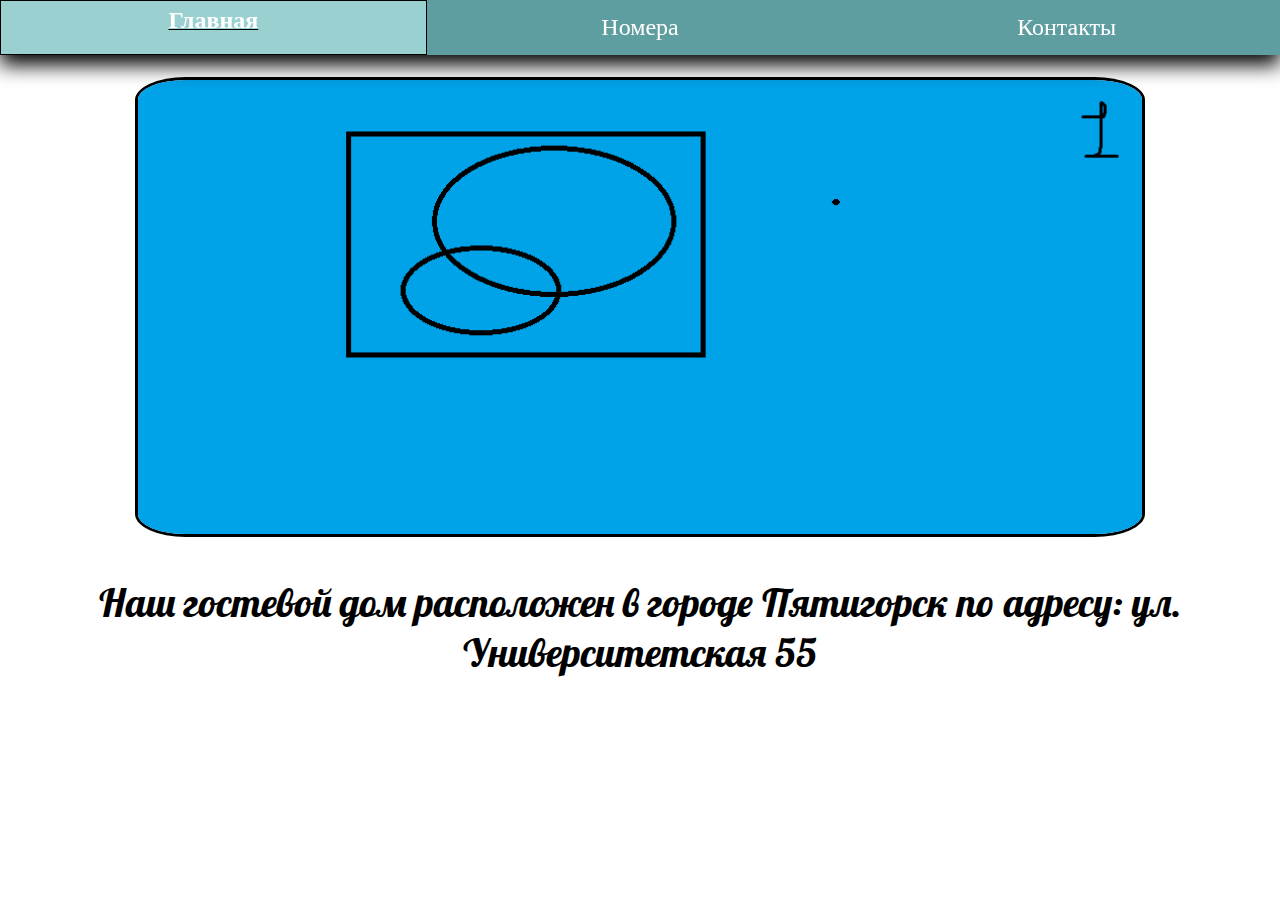
<file: index.html>
<!DOCTYPE html>
<html lang="en">
<head>
    <meta charset="UTF-8">
    <link rel="apple-touch-icon" sizes="180x180" href="favicon/apple-touch-icon.png">
    <link rel="icon" type="image/png" sizes="32x32" href="favicon/favicon-32x32.png">
    <link rel="icon" type="image/png" sizes="16x16" href="favicon/favicon-16x16.png">
    <link rel="manifest" href="favicon/site.webmanifest">
    <link rel="mask-icon" href="favicon/safari-pinned-tab.svg" color="#5bbad5">
    <meta name="msapplication-TileColor" content="#da532c">
    <meta name="theme-color" content="#ffffff">
    <title>Главная</title>
    <link rel="stylesheet" href="index.css">
    <link rel="stylesheet" href="media.css">
</head>
<body>
    
    <div class="navig">
        <div class="navigs navig1"><a href="index.html">Главная</a></div>
        <div class="navigs navig2"><a href="numbers.html">Номера</a></div>
        <div class="navigs navig3"><a href="call.html">Контакты</a></div>
    </div>

<!-- --------------------------------------------------------------------------------- -->

    

    <div class="content">

        <div class="slider">
            <div class="slider-line">
                <img src="imgs-index/img1.png" alt="не найдено">
                <img src="imgs-index/img2.png" alt="не найдено">
                <img src="imgs-index/img3.png" alt="не найдено">
            </div>
        </div>

        <p>Наш гостевой дом расположен в городе Пятигорск по адресу: ул. Университетская 55</p>

    </div>


    <script src="index.js"></script>
</body>
</html>
</file>
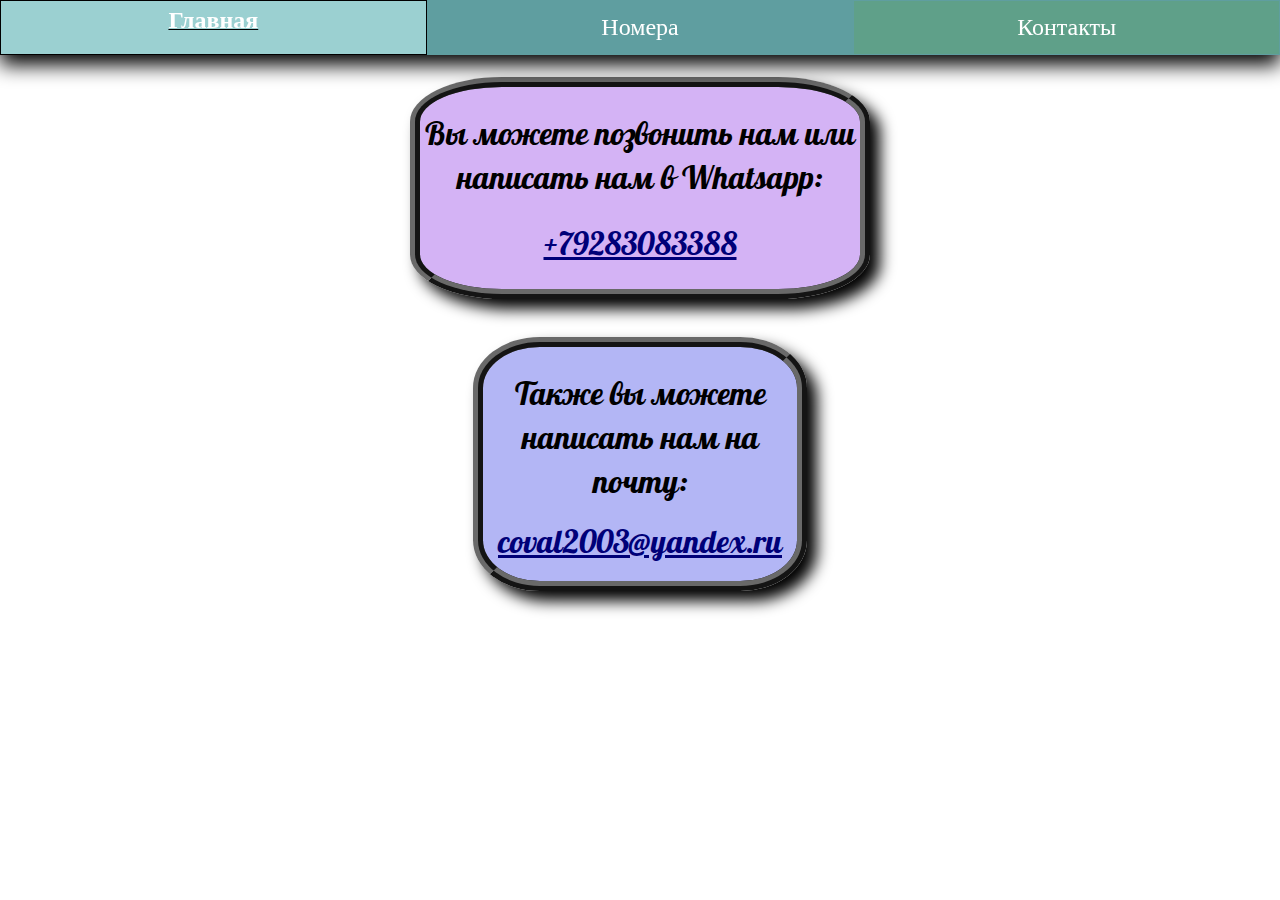
<file: call.html>
<!DOCTYPE html>
<html lang="en">
<head>
    <meta charset="UTF-8">
    <link rel="apple-touch-icon" sizes="180x180" href="favicon/apple-touch-icon.png">
    <link rel="icon" type="image/png" sizes="32x32" href="favicon/favicon-32x32.png">
    <link rel="icon" type="image/png" sizes="16x16" href="favicon/favicon-16x16.png">
    <link rel="manifest" href="favicon/site.webmanifest">
    <link rel="mask-icon" href="favicon/safari-pinned-tab.svg" color="#5bbad5">
    <meta name="msapplication-TileColor" content="#da532c">
    <meta name="theme-color" content="#ffffff">
    <title>Контакты</title>
    <link rel="stylesheet" href="call.css">
    <link rel="stylesheet" href="media.css">
</head>
<body>
    
    <div class="navig">
        <div class="navigs navig1"><a href="index.html">Главная</a></div>
        <div class="navigs navig2"><a href="numbers.html">Номера</a></div>
        <div class="navigs navig3"><a href="call.html">Контакты</a></div>
    </div>    

<!-- --------------------------------------------------------------------------------- -->

    <div class="content">
      

        <div class="contact">

            <div class="phone">
                <h2>Вы можете позвонить нам или написать нам в Whatsapp:</h2>
                <p>+79283083388</p>
            </div>
    
            <div class="email">
                <h2>Также вы можете написать нам на почту:</h2>
                <p>coval2003@yandex.ru</p>
            </div>

        </div>


    </div>

</body>
</html>
</file>
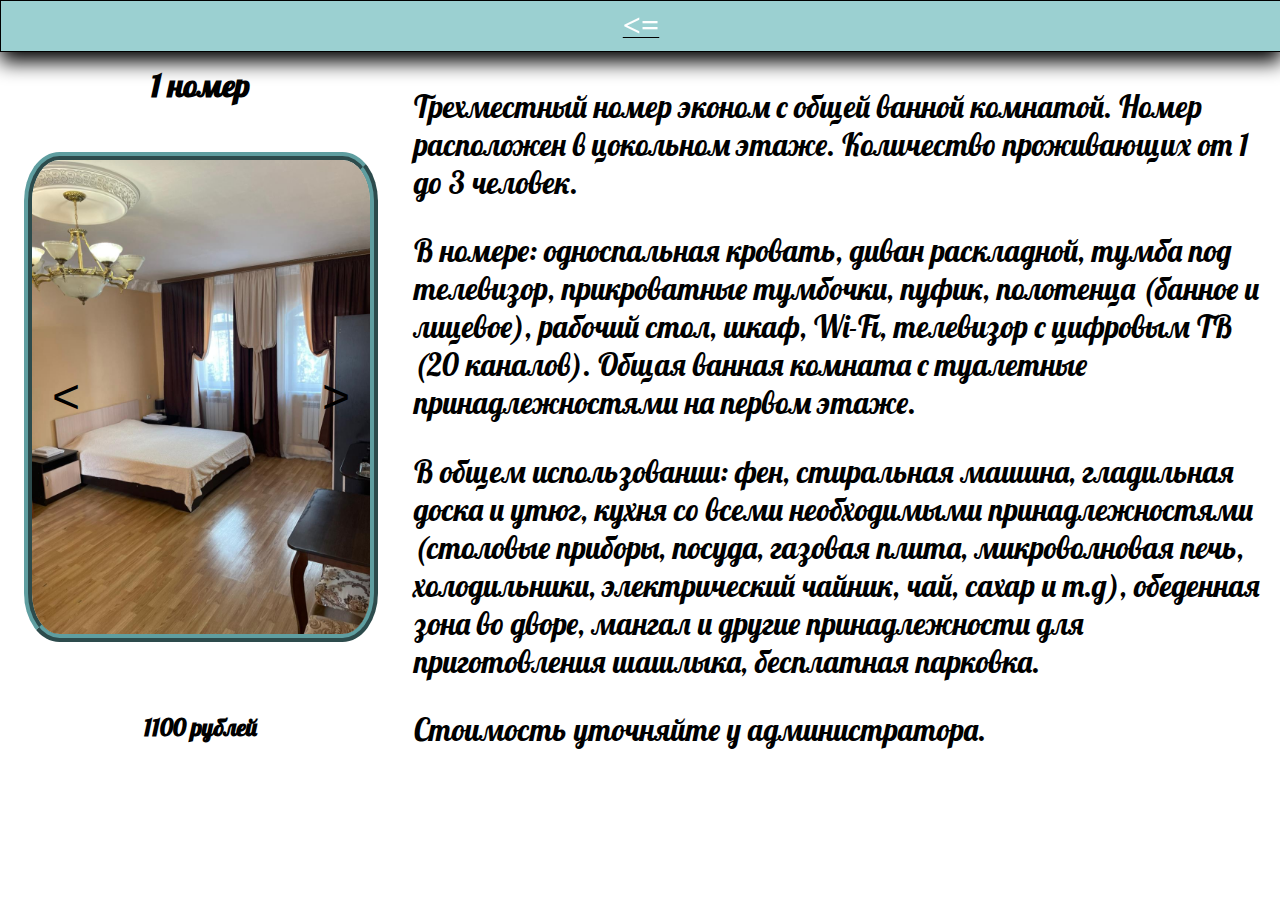
<file: det-number1.html>
<!DOCTYPE html>
<html lang="en">
<head>
    <meta charset="UTF-8">
    <link rel="apple-touch-icon" sizes="180x180" href="favicon/apple-touch-icon.png">
    <link rel="icon" type="image/png" sizes="32x32" href="favicon/favicon-32x32.png">
    <link rel="icon" type="image/png" sizes="16x16" href="favicon/favicon-16x16.png">
    <link rel="manifest" href="favicon/site.webmanifest">
    <link rel="mask-icon" href="favicon/safari-pinned-tab.svg" color="#5bbad5">
    <meta name="msapplication-TileColor" content="#da532c">
    <meta name="theme-color" content="#ffffff">
    <meta http-equiv="X-UA-Compatible" content="IE=edge">
    <meta name="viewport" content="width=device-width, initial-scale=1.0">
    <title>1 номер</title>

    <link rel="stylesheet" href="det-number1.css">
    <link rel="stylesheet" href="media.css">
</head>
<body>

    
    <div class="nav-detail"><a class="navig" href="numbers.html"><=</a></div>
    

<!-- ---------------------------------------------------------------------- -->

    <div class="content">


        <div class="main-content">

        <h1>1 номер</h1>
        
        <div class="slider">
            <div class="slider-line">
                <img src="imgs/num1.jpg" alt="1 изображение не найдено">
                <img src="imgs/num2.jpg" alt="2 изображение не найдено">
                <img src="imgs/num3.jpg" alt="3 изображение не найдено">
            </div>
        
            <button class="left-btn"><</button>
            <button class="right-btn">></button>
        </div>

        <h3>1100 рублей</h3>

        <div class="opis">
            <p>Трехместный номер эконом с общей ванной комнатой. Номер расположен в цокольном этаже. Количество проживающих от 1 до 3 человек.</p>
            <p>В номерe: односпальная кровать, диван раскладной, тумба под телевизор, прикроватные тумбочки, пуфик, полотенца (банное и лицевое), 
                рабочий стол, шкаф, Wi-Fi, телевизор с цифровым ТВ (20 каналов). Общая ванная комната с туалетные принадлежностями на первом этаже.</p>
            <p>В общем использовании: фен, стиральная машина, гладильная доска и утюг, кухня со всеми необходимыми принадлежностями (столовые приборы, посуда, газовая плита, микроволновая печь, холодильники, электрический чайник, чай, сахар и т.д), обеденная зона во дворе, мангал и другие принадлежности для приготовления шашлыка, бесплатная парковка.</p>
            <p>Стоимость уточняйте у администратора.</p>
            <br>
        </div>

        

        </div>
        

    </div>


    <script src="script.js"></script>
</body>
</html>
</file>
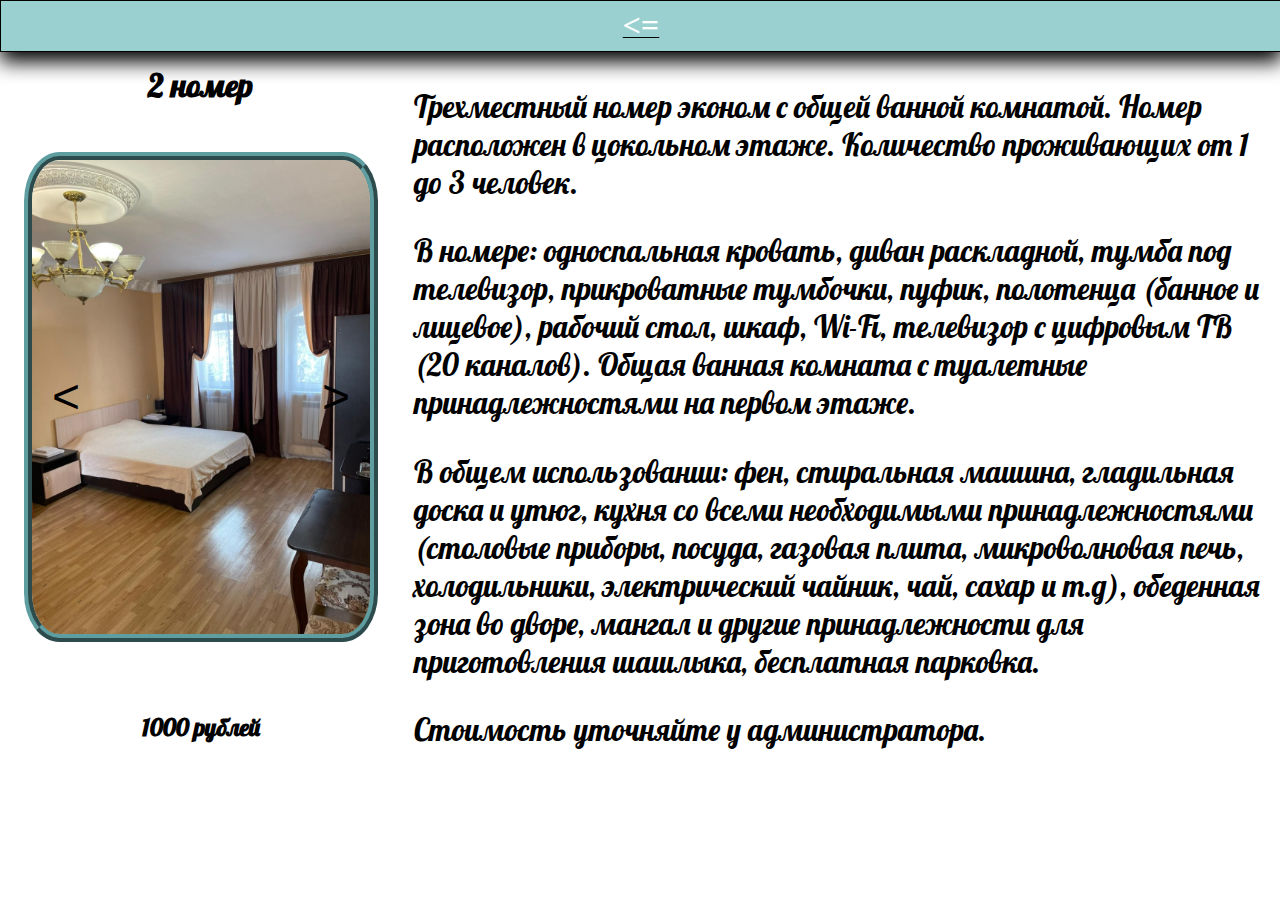
<file: det-number2.html>
<!DOCTYPE html>
<html lang="en">
<head>
    <meta charset="UTF-8">
    <link rel="apple-touch-icon" sizes="180x180" href="favicon/apple-touch-icon.png">
    <link rel="icon" type="image/png" sizes="32x32" href="favicon/favicon-32x32.png">
    <link rel="icon" type="image/png" sizes="16x16" href="favicon/favicon-16x16.png">
    <link rel="manifest" href="favicon/site.webmanifest">
    <link rel="mask-icon" href="favicon/safari-pinned-tab.svg" color="#5bbad5">
    <meta name="msapplication-TileColor" content="#da532c">
    <meta name="theme-color" content="#ffffff">
    <meta http-equiv="X-UA-Compatible" content="IE=edge">
    <meta name="viewport" content="width=device-width, initial-scale=1.0">
    <title>2 номер</title>

    <link rel="stylesheet" href="det-number1.css">
    <link rel="stylesheet" href="media.css">
</head>
<body>

    
    <div class="nav-detail"><a class="navig" href="numbers.html"><=</a></div>
    

<!-- ---------------------------------------------------------------------- -->

    <div class="content">


        <div class="main-content">

        <h1>2 номер</h1>
        
        <div class="slider">
            <div class="slider-line">
                <img src="imgs/num1.jpg" alt="1 изображение не найдено">
                <img src="imgs/num2.jpg" alt="2 изображение не найдено">
                <img src="imgs/num3.jpg" alt="3 изображение не найдено">
            </div>
        
            <button class="left-btn"><</button>
            <button class="right-btn">></button>
        </div>

        <h3>1000 рублей</h3>

        <div class="opis">
            <p>Трехместный номер эконом с общей ванной комнатой. Номер расположен в цокольном этаже. Количество проживающих от 1 до 3 человек.</p>
            <p>В номерe: односпальная кровать, диван раскладной, тумба под телевизор, прикроватные тумбочки, пуфик, полотенца (банное и лицевое), 
                рабочий стол, шкаф, Wi-Fi, телевизор с цифровым ТВ (20 каналов). Общая ванная комната с туалетные принадлежностями на первом этаже.</p>
            <p>В общем использовании: фен, стиральная машина, гладильная доска и утюг, кухня со всеми необходимыми принадлежностями (столовые приборы, посуда, газовая плита, микроволновая печь, холодильники, электрический чайник, чай, сахар и т.д), обеденная зона во дворе, мангал и другие принадлежности для приготовления шашлыка, бесплатная парковка.</p>
            <p>Стоимость уточняйте у администратора.</p>
            <br>
        </div>

        </div>
        

    </div>


    <script src="script.js"></script>
</body>
</html>
</file>
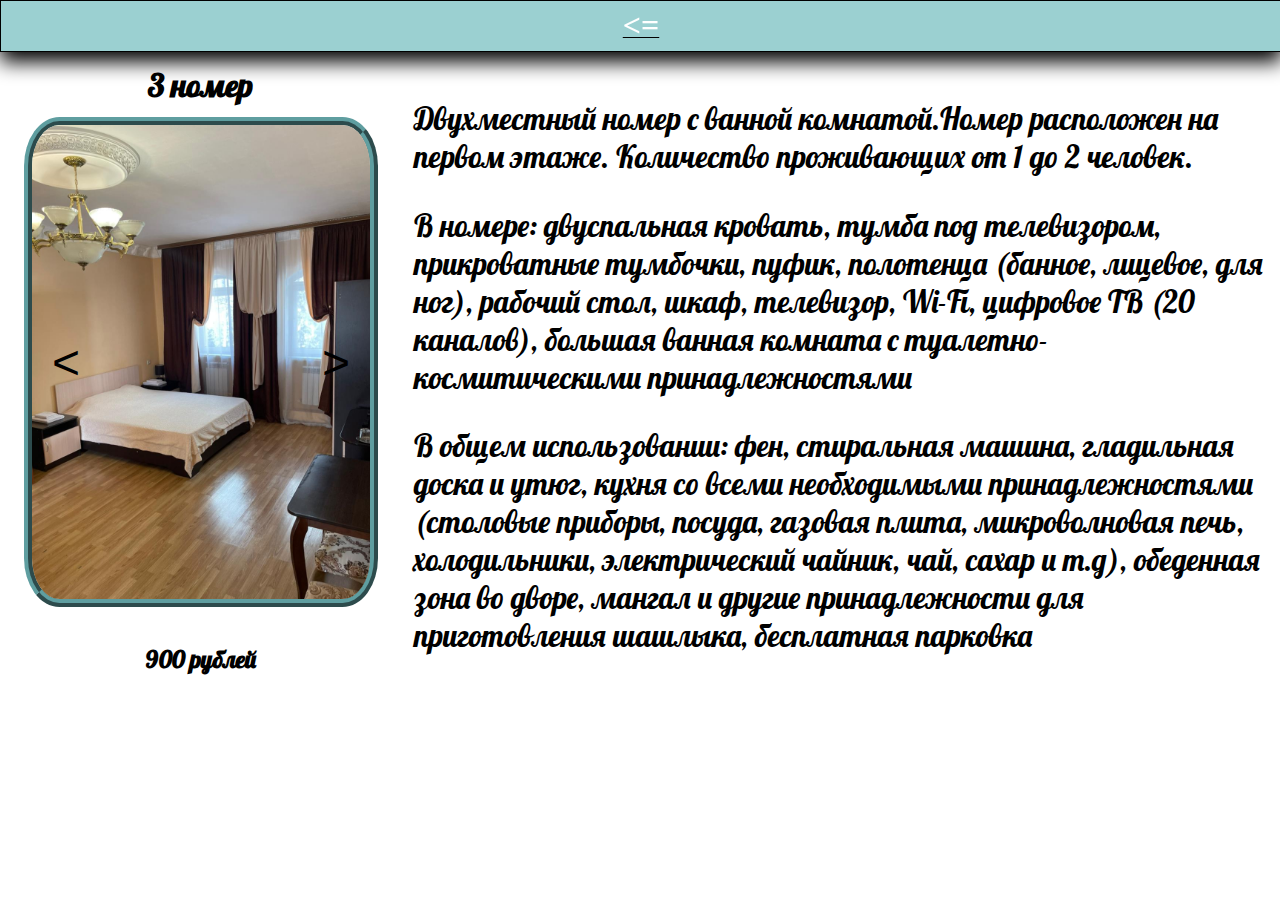
<file: det-number3.html>
<!DOCTYPE html>
<html lang="en">
<head>
    <meta charset="UTF-8">
    <link rel="apple-touch-icon" sizes="180x180" href="favicon/apple-touch-icon.png">
    <link rel="icon" type="image/png" sizes="32x32" href="favicon/favicon-32x32.png">
    <link rel="icon" type="image/png" sizes="16x16" href="favicon/favicon-16x16.png">
    <link rel="manifest" href="favicon/site.webmanifest">
    <link rel="mask-icon" href="favicon/safari-pinned-tab.svg" color="#5bbad5">
    <meta name="msapplication-TileColor" content="#da532c">
    <meta name="theme-color" content="#ffffff">
    <meta http-equiv="X-UA-Compatible" content="IE=edge">
    <meta name="viewport" content="width=device-width, initial-scale=1.0">
    <title>3 номер</title>

    <link rel="stylesheet" href="det-number1.css">
    <link rel="stylesheet" href="media.css">
</head>
<body>

    
    <div class="nav-detail"><a class="navig" href="numbers.html"><=</a></div>
    

<!-- ---------------------------------------------------------------------- -->

    <div class="content">


        <div class="main-content">

        <h1>3 номер</h1>
        
        <div class="slider">
            <div class="slider-line">
                <img src="imgs/num1.jpg" alt="1 изображение не найдено">
                <img src="imgs/num2.jpg" alt="2 изображение не найдено">
                <img src="imgs/num3.jpg" alt="3 изображение не найдено">
            </div>
        
            <button class="left-btn"><</button>
            <button class="right-btn">></button>
        </div>

        <h3>900 рублей</h3>

        <div class="opis">
            <p>Двухместный номер с ванной комнатой.Номер расположен на первом этаже. Количество проживающих от 1 до 2 человек.</p>
            <p>В номере: двуспальная кровать, тумба под телевизором, прикроватные тумбочки, пуфик, полотенца (банное, лицевое, для ног), рабочий стол, шкаф, телевизор, Wi-Fi, цифровое ТВ (20 каналов), большая ванная комната с туалетно-космитическими принадлежностями</p>
            <p>В общем использовании: фен, стиральная машина, гладильная доска и утюг, кухня со всеми необходимыми принадлежностями (столовые приборы, посуда, газовая плита, микроволновая печь, холодильники, электрический чайник, чай, сахар и т.д), обеденная зона во дворе, мангал и другие принадлежности для приготовления шашлыка, бесплатная парковка</p>
        </div>
    
        </div>
        

    </div>


    <script src="script.js"></script>
</body>
</html>
</file>
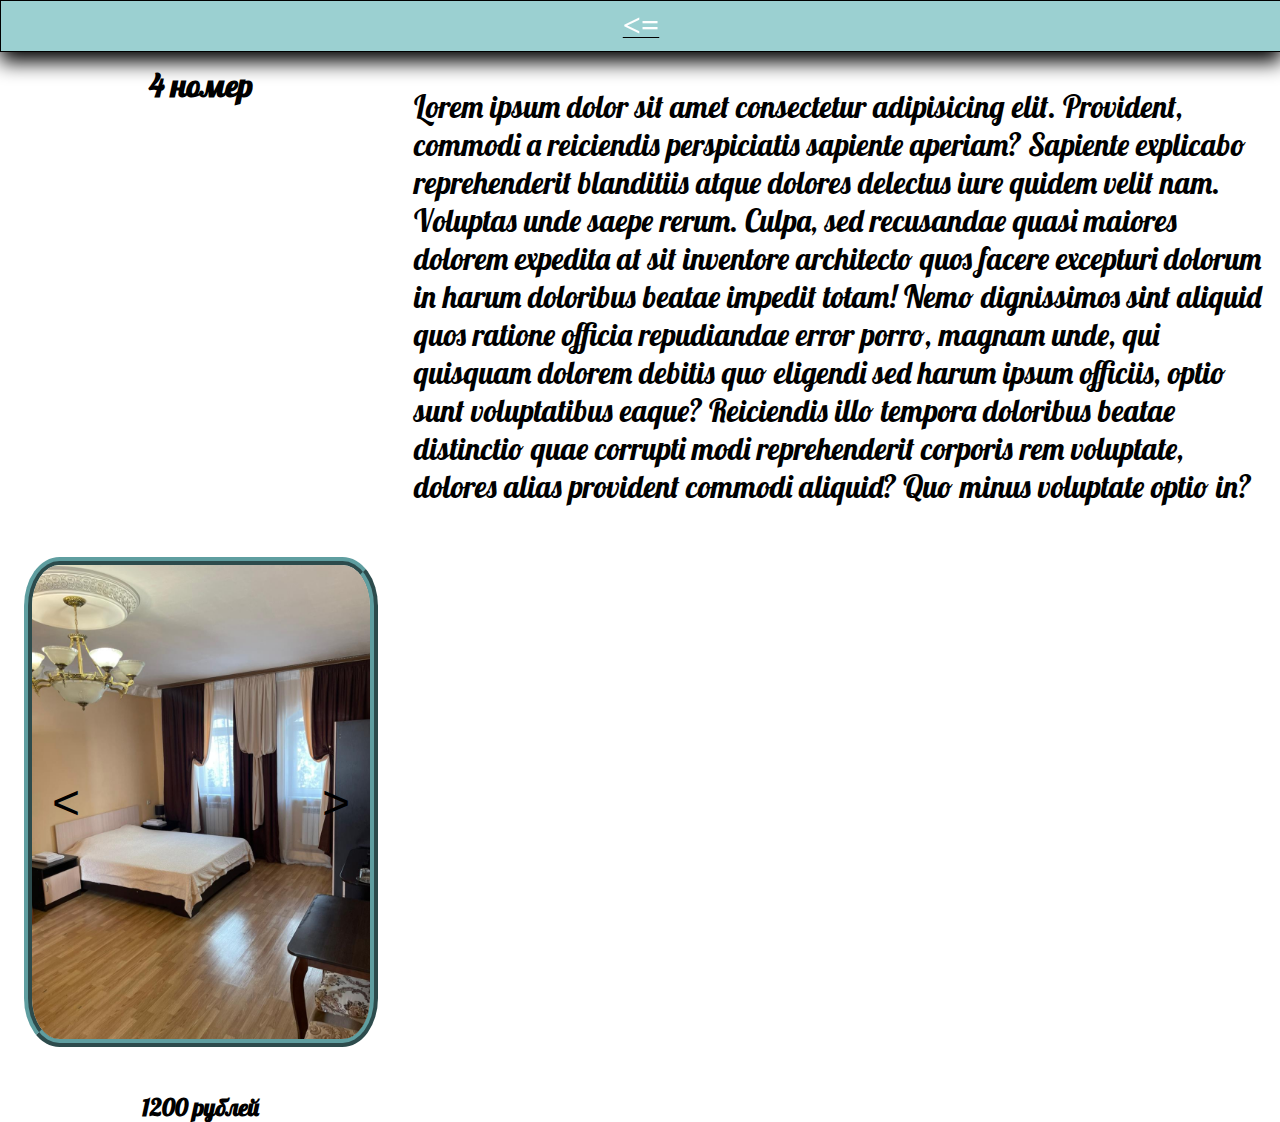
<file: det-number4.html>
<!DOCTYPE html>
<html lang="en">
<head>
    <meta charset="UTF-8">
    <link rel="apple-touch-icon" sizes="180x180" href="favicon/apple-touch-icon.png">
    <link rel="icon" type="image/png" sizes="32x32" href="favicon/favicon-32x32.png">
    <link rel="icon" type="image/png" sizes="16x16" href="favicon/favicon-16x16.png">
    <link rel="manifest" href="favicon/site.webmanifest">
    <link rel="mask-icon" href="favicon/safari-pinned-tab.svg" color="#5bbad5">
    <meta name="msapplication-TileColor" content="#da532c">
    <meta name="theme-color" content="#ffffff">
    <meta http-equiv="X-UA-Compatible" content="IE=edge">
    <meta name="viewport" content="width=device-width, initial-scale=1.0">
    <title>4 номер</title>

    <link rel="stylesheet" href="det-number1.css">
    <link rel="stylesheet" href="media.css">
</head>
<body>

    
    <div class="nav-detail"><a class="navig" href="numbers.html"><=</a></div>
    

<!-- ---------------------------------------------------------------------- -->

    <div class="content">


        <div class="main-content">

        <h1>4 номер</h1>
        
        <div class="slider">
            <div class="slider-line">
                <img src="imgs/num1.jpg" alt="1 изображение не найдено">
                <img src="imgs/num2.jpg" alt="2 изображение не найдено">
                <img src="imgs/num3.jpg" alt="3 изображение не найдено">
            </div>
        
            <button class="left-btn"><</button>
            <button class="right-btn">></button>
        </div>

        <h3>1200 рублей</h3>

        <p>Lorem ipsum dolor sit amet consectetur adipisicing elit. Provident, commodi a reiciendis perspiciatis sapiente aperiam? Sapiente explicabo reprehenderit blanditiis atque dolores delectus iure quidem velit nam. Voluptas unde saepe rerum. Culpa, sed recusandae quasi maiores dolorem expedita at sit inventore architecto quos facere excepturi dolorum in harum doloribus beatae impedit totam! Nemo dignissimos sint aliquid quos ratione officia repudiandae error porro, magnam unde, qui quisquam dolorem debitis quo eligendi sed harum ipsum officiis, optio sunt voluptatibus eaque? Reiciendis illo tempora doloribus beatae distinctio quae corrupti modi reprehenderit corporis rem voluptate, dolores alias provident commodi aliquid? Quo minus voluptate optio in?</p>

        </div>
        

    </div>


    <script src="script.js"></script>
</body>
</html>
</file>
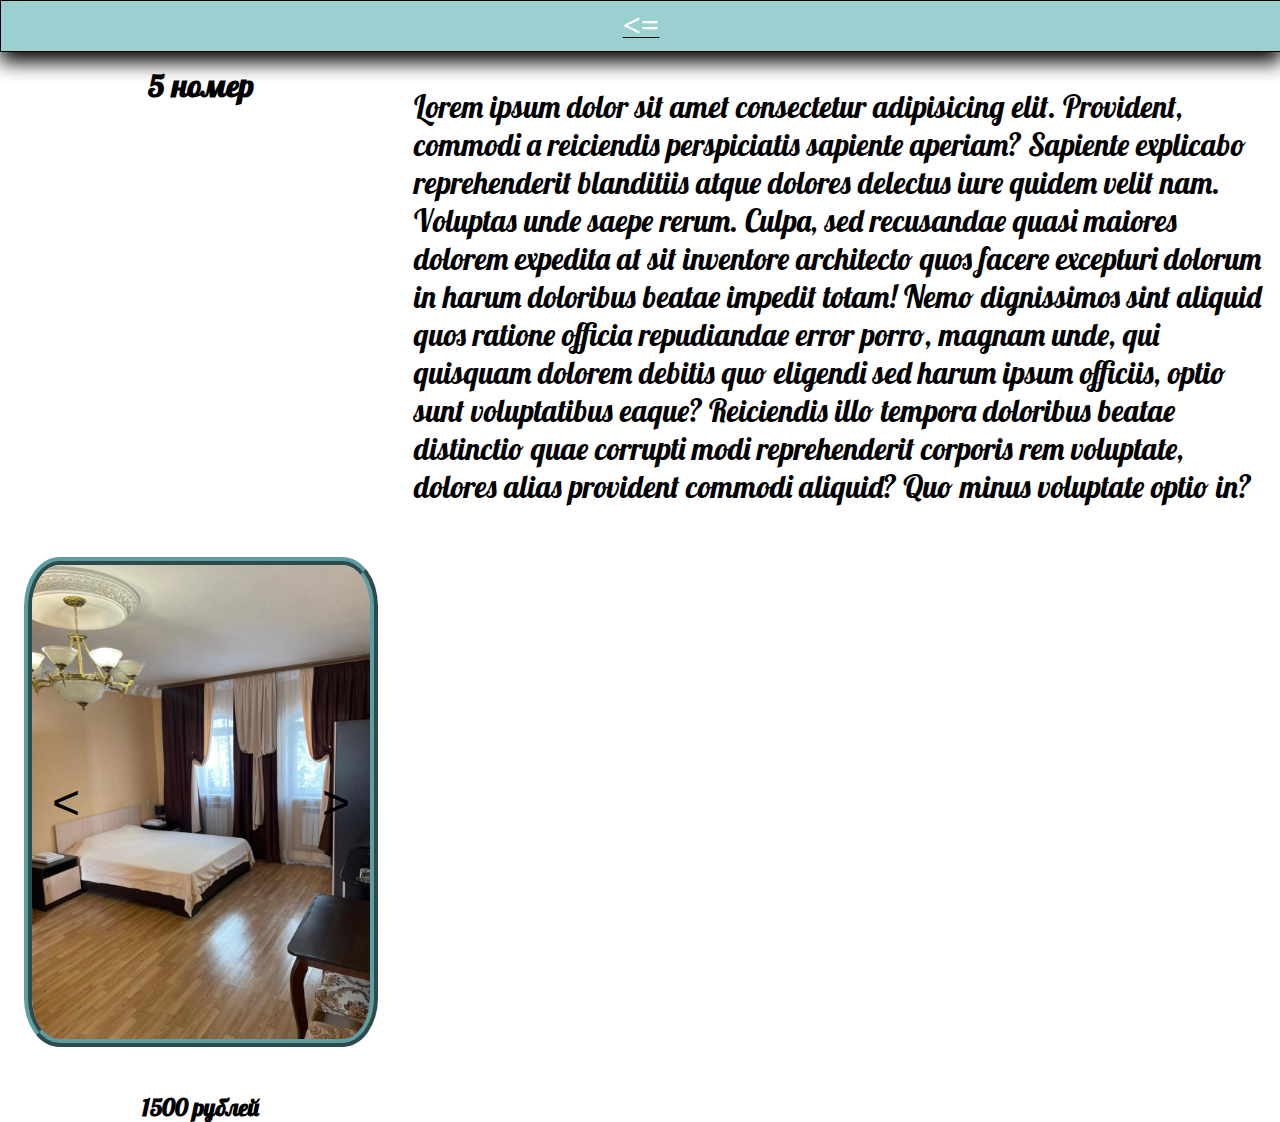
<file: det-number5.html>
<!DOCTYPE html>
<html lang="en">
<head>
    <meta charset="UTF-8">
    <link rel="apple-touch-icon" sizes="180x180" href="favicon/apple-touch-icon.png">
    <link rel="icon" type="image/png" sizes="32x32" href="favicon/favicon-32x32.png">
    <link rel="icon" type="image/png" sizes="16x16" href="favicon/favicon-16x16.png">
    <link rel="manifest" href="favicon/site.webmanifest">
    <link rel="mask-icon" href="favicon/safari-pinned-tab.svg" color="#5bbad5">
    <meta name="msapplication-TileColor" content="#da532c">
    <meta name="theme-color" content="#ffffff">
    <meta http-equiv="X-UA-Compatible" content="IE=edge">
    <meta name="viewport" content="width=device-width, initial-scale=1.0">
    <title>5 номер</title>

    <link rel="stylesheet" href="det-number1.css">
    <link rel="stylesheet" href="media.css">
</head>
<body>

    
    <div class="nav-detail"><a class="navig" href="numbers.html"><=</a></div>
    

<!-- ---------------------------------------------------------------------- -->

    <div class="content">


        <div class="main-content">

        <h1>5 номер</h1>
        
        <div class="slider">
            <div class="slider-line">
                <img src="imgs/num1.jpg" alt="1 изображение не найдено">
                <img src="imgs/num2.jpg" alt="2 изображение не найдено">
                <img src="imgs/num3.jpg" alt="3 изображение не найдено">
            </div>
        
            <button class="left-btn"><</button>
            <button class="right-btn">></button>
        </div>

        <h3>1500 рублей</h3>

        <p>Lorem ipsum dolor sit amet consectetur adipisicing elit. Provident, commodi a reiciendis perspiciatis sapiente aperiam? Sapiente explicabo reprehenderit blanditiis atque dolores delectus iure quidem velit nam. Voluptas unde saepe rerum. Culpa, sed recusandae quasi maiores dolorem expedita at sit inventore architecto quos facere excepturi dolorum in harum doloribus beatae impedit totam! Nemo dignissimos sint aliquid quos ratione officia repudiandae error porro, magnam unde, qui quisquam dolorem debitis quo eligendi sed harum ipsum officiis, optio sunt voluptatibus eaque? Reiciendis illo tempora doloribus beatae distinctio quae corrupti modi reprehenderit corporis rem voluptate, dolores alias provident commodi aliquid? Quo minus voluptate optio in?</p>

        </div>
        

    </div>


    <script src="script.js"></script>
</body>
</html>
</file>
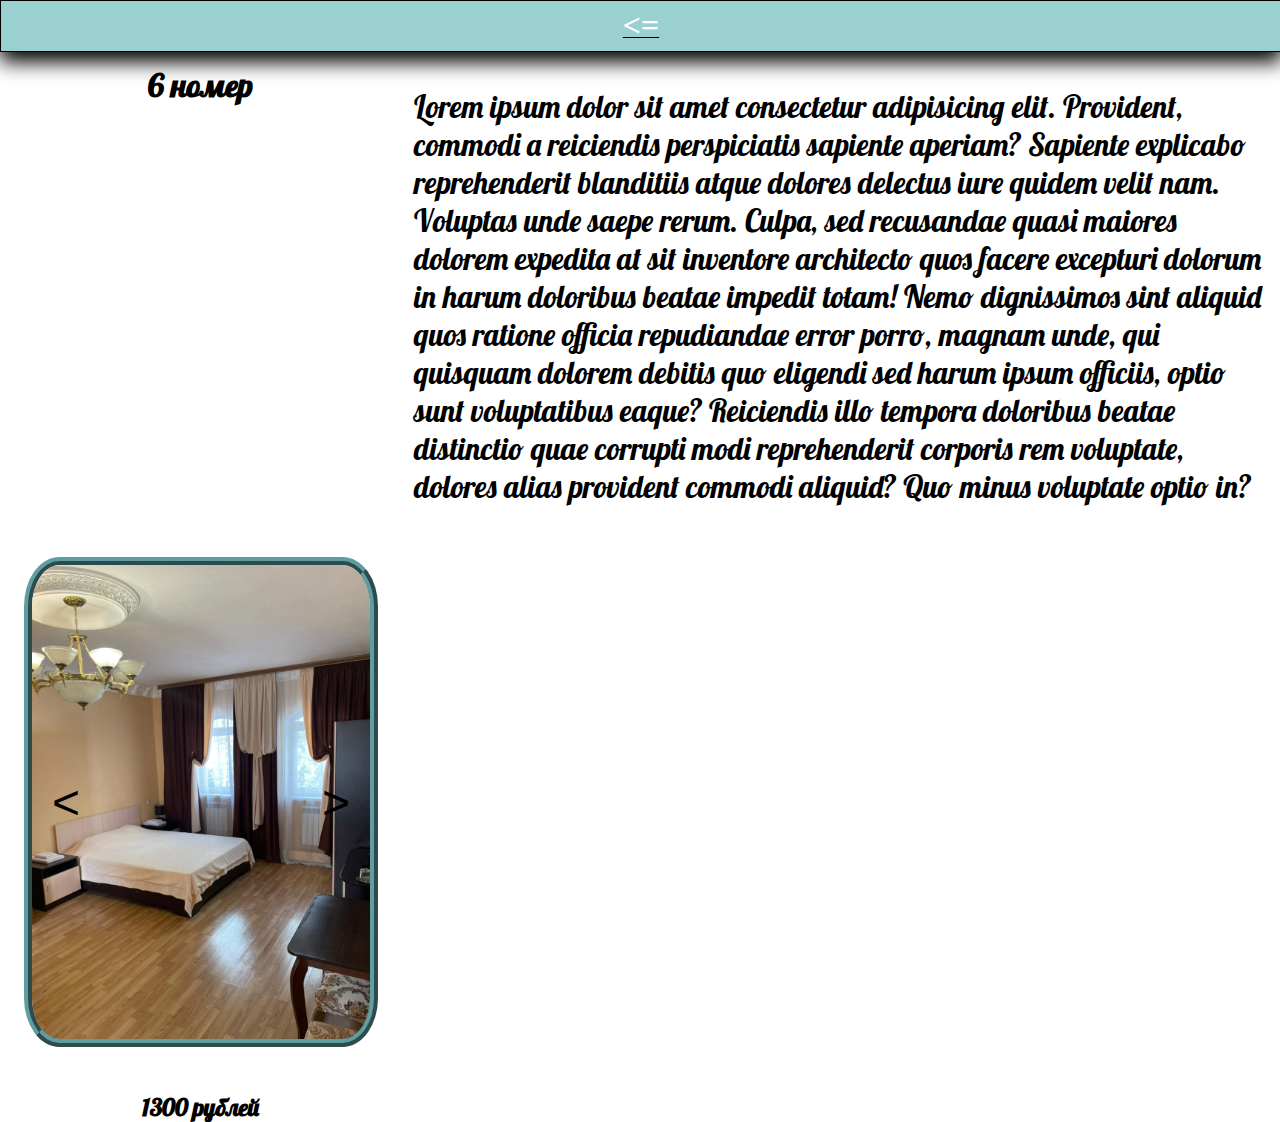
<file: det-number6.html>
<!DOCTYPE html>
<html lang="en">
<head>
    <meta charset="UTF-8">
    <link rel="apple-touch-icon" sizes="180x180" href="favicon/apple-touch-icon.png">
    <link rel="icon" type="image/png" sizes="32x32" href="favicon/favicon-32x32.png">
    <link rel="icon" type="image/png" sizes="16x16" href="favicon/favicon-16x16.png">
    <link rel="manifest" href="favicon/site.webmanifest">
    <link rel="mask-icon" href="favicon/safari-pinned-tab.svg" color="#5bbad5">
    <meta name="msapplication-TileColor" content="#da532c">
    <meta name="theme-color" content="#ffffff">
    <meta http-equiv="X-UA-Compatible" content="IE=edge">
    <meta name="viewport" content="width=device-width, initial-scale=1.0">
    <title>6 номер</title>

    <link rel="stylesheet" href="det-number1.css">
    <link rel="stylesheet" href="media.css">
</head>
<body>

    
    <div class="nav-detail"><a class="navig" href="numbers.html"><=</a></div>

    

<!-- ---------------------------------------------------------------------- -->

    <div class="content">


        <div class="main-content">

        <h1>6 номер</h1>
        
        <div class="slider">
            <div class="slider-line">
                <img src="imgs/num1.jpg" alt="1 изображение не найдено">
                <img src="imgs/num2.jpg" alt="2 изображение не найдено">
                <img src="imgs/num3.jpg" alt="3 изображение не найдено">
            </div>
        
            <button class="left-btn"><</button>
            <button class="right-btn">></button>
        </div>

        <h3>1300 рублей</h3>

        <p>Lorem ipsum dolor sit amet consectetur adipisicing elit. Provident, commodi a reiciendis perspiciatis sapiente aperiam? Sapiente explicabo reprehenderit blanditiis atque dolores delectus iure quidem velit nam. Voluptas unde saepe rerum. Culpa, sed recusandae quasi maiores dolorem expedita at sit inventore architecto quos facere excepturi dolorum in harum doloribus beatae impedit totam! Nemo dignissimos sint aliquid quos ratione officia repudiandae error porro, magnam unde, qui quisquam dolorem debitis quo eligendi sed harum ipsum officiis, optio sunt voluptatibus eaque? Reiciendis illo tempora doloribus beatae distinctio quae corrupti modi reprehenderit corporis rem voluptate, dolores alias provident commodi aliquid? Quo minus voluptate optio in?</p>

        </div>
        

    </div>


    <script src="script.js"></script>
</body>
</html>
</file>
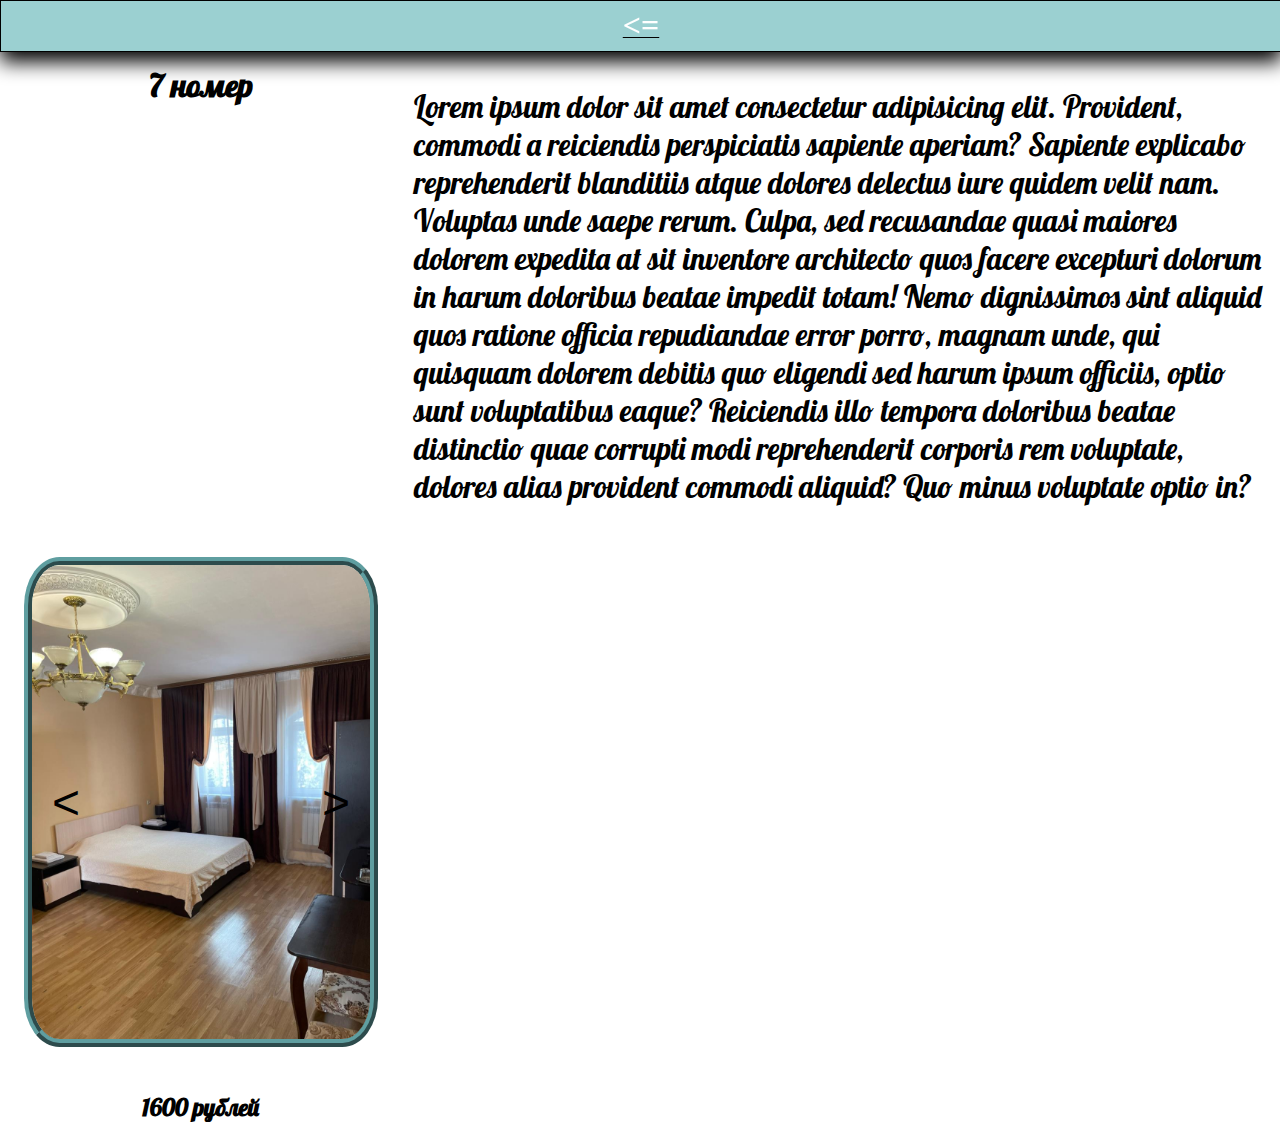
<file: det-number7.html>
<!DOCTYPE html>
<html lang="en">
<head>
    <meta charset="UTF-8">
    <link rel="apple-touch-icon" sizes="180x180" href="favicon/apple-touch-icon.png">
    <link rel="icon" type="image/png" sizes="32x32" href="favicon/favicon-32x32.png">
    <link rel="icon" type="image/png" sizes="16x16" href="favicon/favicon-16x16.png">
    <link rel="manifest" href="favicon/site.webmanifest">
    <link rel="mask-icon" href="favicon/safari-pinned-tab.svg" color="#5bbad5">
    <meta name="msapplication-TileColor" content="#da532c">
    <meta name="theme-color" content="#ffffff">
    <meta http-equiv="X-UA-Compatible" content="IE=edge">
    <meta name="viewport" content="width=device-width, initial-scale=1.0">
    <title>7 номер</title>

    <link rel="stylesheet" href="det-number1.css">
    <link rel="stylesheet" href="media.css">
</head>
<body>

    
    <div class="nav-detail"><a class="navig" href="numbers.html"><=</a></div>
    

<!-- ---------------------------------------------------------------------- -->

    <div class="content">


        <div class="main-content">

        <h1>7 номер</h1>
        
        <div class="slider">
            <div class="slider-line">
                <img src="imgs/num1.jpg" alt="1 изображение не найдено">
                <img src="imgs/num2.jpg" alt="2 изображение не найдено">
                <img src="imgs/num3.jpg" alt="3 изображение не найдено">
            </div>
        
            <button class="left-btn"><</button>
            <button class="right-btn">></button>
        </div>

        <h3>1600 рублей</h3>

        <p>Lorem ipsum dolor sit amet consectetur adipisicing elit. Provident, commodi a reiciendis perspiciatis sapiente aperiam? Sapiente explicabo reprehenderit blanditiis atque dolores delectus iure quidem velit nam. Voluptas unde saepe rerum. Culpa, sed recusandae quasi maiores dolorem expedita at sit inventore architecto quos facere excepturi dolorum in harum doloribus beatae impedit totam! Nemo dignissimos sint aliquid quos ratione officia repudiandae error porro, magnam unde, qui quisquam dolorem debitis quo eligendi sed harum ipsum officiis, optio sunt voluptatibus eaque? Reiciendis illo tempora doloribus beatae distinctio quae corrupti modi reprehenderit corporis rem voluptate, dolores alias provident commodi aliquid? Quo minus voluptate optio in?</p>

        </div>
        

    </div>


    <script src="script.js"></script>
</body>
</html>
</file>
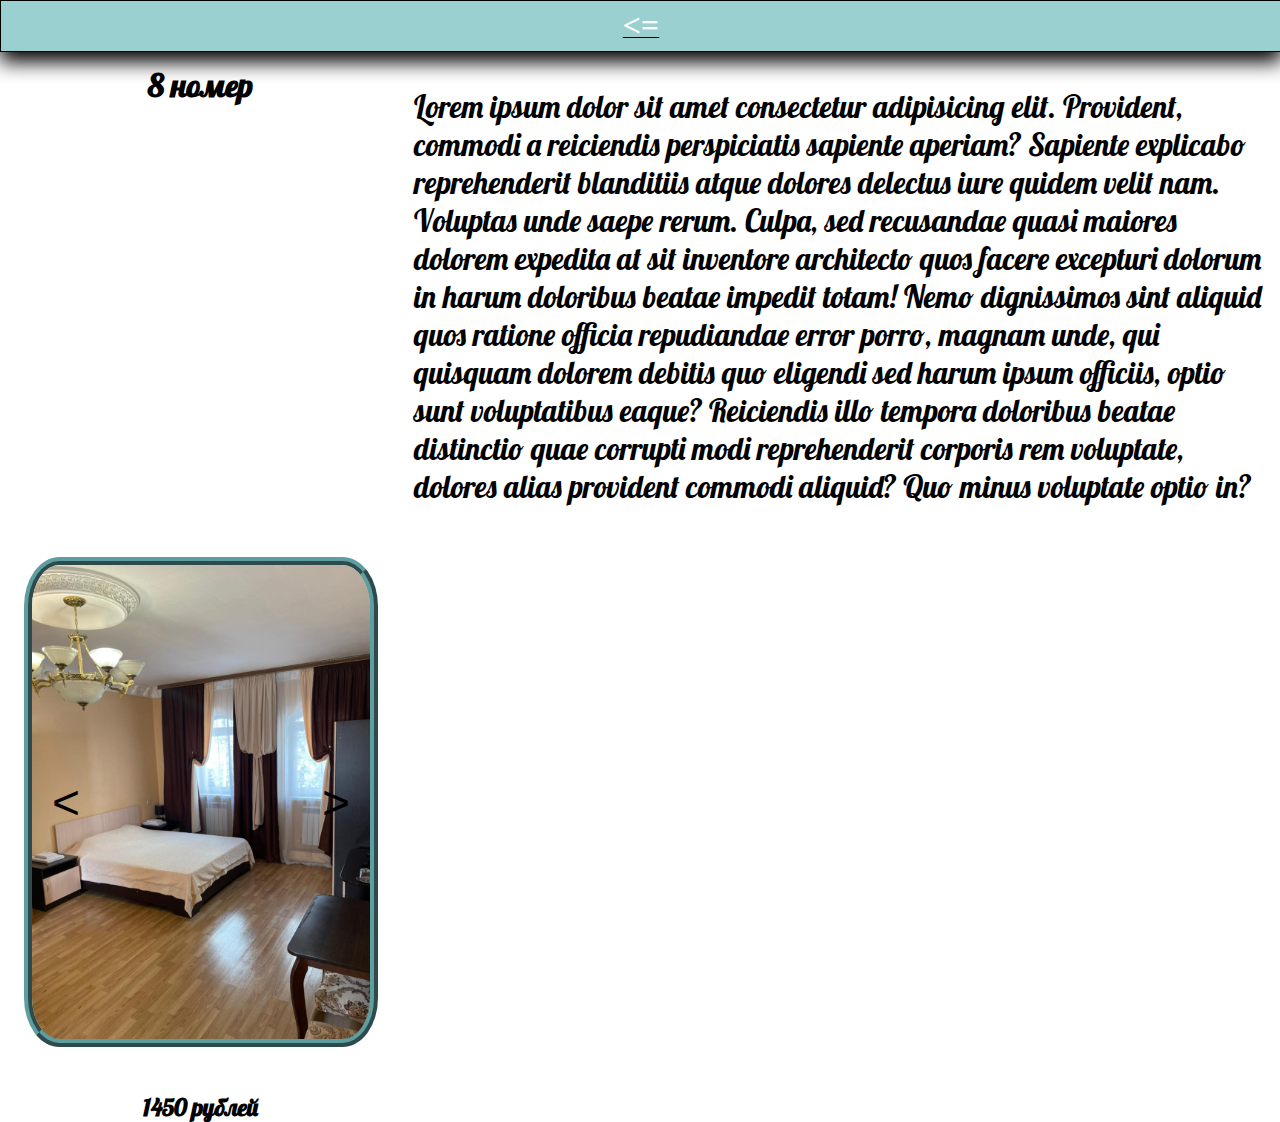
<file: det-number8.html>
<!DOCTYPE html>
<html lang="en">
<head>
    <meta charset="UTF-8">
    <link rel="apple-touch-icon" sizes="180x180" href="favicon/apple-touch-icon.png">
    <link rel="icon" type="image/png" sizes="32x32" href="favicon/favicon-32x32.png">
    <link rel="icon" type="image/png" sizes="16x16" href="favicon/favicon-16x16.png">
    <link rel="manifest" href="favicon/site.webmanifest">
    <link rel="mask-icon" href="favicon/safari-pinned-tab.svg" color="#5bbad5">
    <meta name="msapplication-TileColor" content="#da532c">
    <meta name="theme-color" content="#ffffff">
    <meta http-equiv="X-UA-Compatible" content="IE=edge">
    <meta name="viewport" content="width=device-width, initial-scale=1.0">
    <title>8 номер</title>

    <link rel="stylesheet" href="det-number1.css">
    <link rel="stylesheet" href="media.css">
</head>
<body>

    
    <div class="nav-detail"><a class="navig" href="numbers.html"><=</a></div>
    

<!-- ---------------------------------------------------------------------- -->

    <div class="content">


        <div class="main-content">

        <h1>8 номер</h1>
        
        <div class="slider">
            <div class="slider-line">
                <img src="imgs/num1.jpg" alt="1 изображение не найдено">
                <img src="imgs/num2.jpg" alt="2 изображение не найдено">
                <img src="imgs/num3.jpg" alt="3 изображение не найдено">
            </div>
        
            <button class="left-btn"><</button>
            <button class="right-btn">></button>
        </div>

        <h3>1450 рублей</h3>

        <p>Lorem ipsum dolor sit amet consectetur adipisicing elit. Provident, commodi a reiciendis perspiciatis sapiente aperiam? Sapiente explicabo reprehenderit blanditiis atque dolores delectus iure quidem velit nam. Voluptas unde saepe rerum. Culpa, sed recusandae quasi maiores dolorem expedita at sit inventore architecto quos facere excepturi dolorum in harum doloribus beatae impedit totam! Nemo dignissimos sint aliquid quos ratione officia repudiandae error porro, magnam unde, qui quisquam dolorem debitis quo eligendi sed harum ipsum officiis, optio sunt voluptatibus eaque? Reiciendis illo tempora doloribus beatae distinctio quae corrupti modi reprehenderit corporis rem voluptate, dolores alias provident commodi aliquid? Quo minus voluptate optio in?</p>

        </div>
        

    </div>


    <script src="script.js"></script>
</body>
</html>
</file>
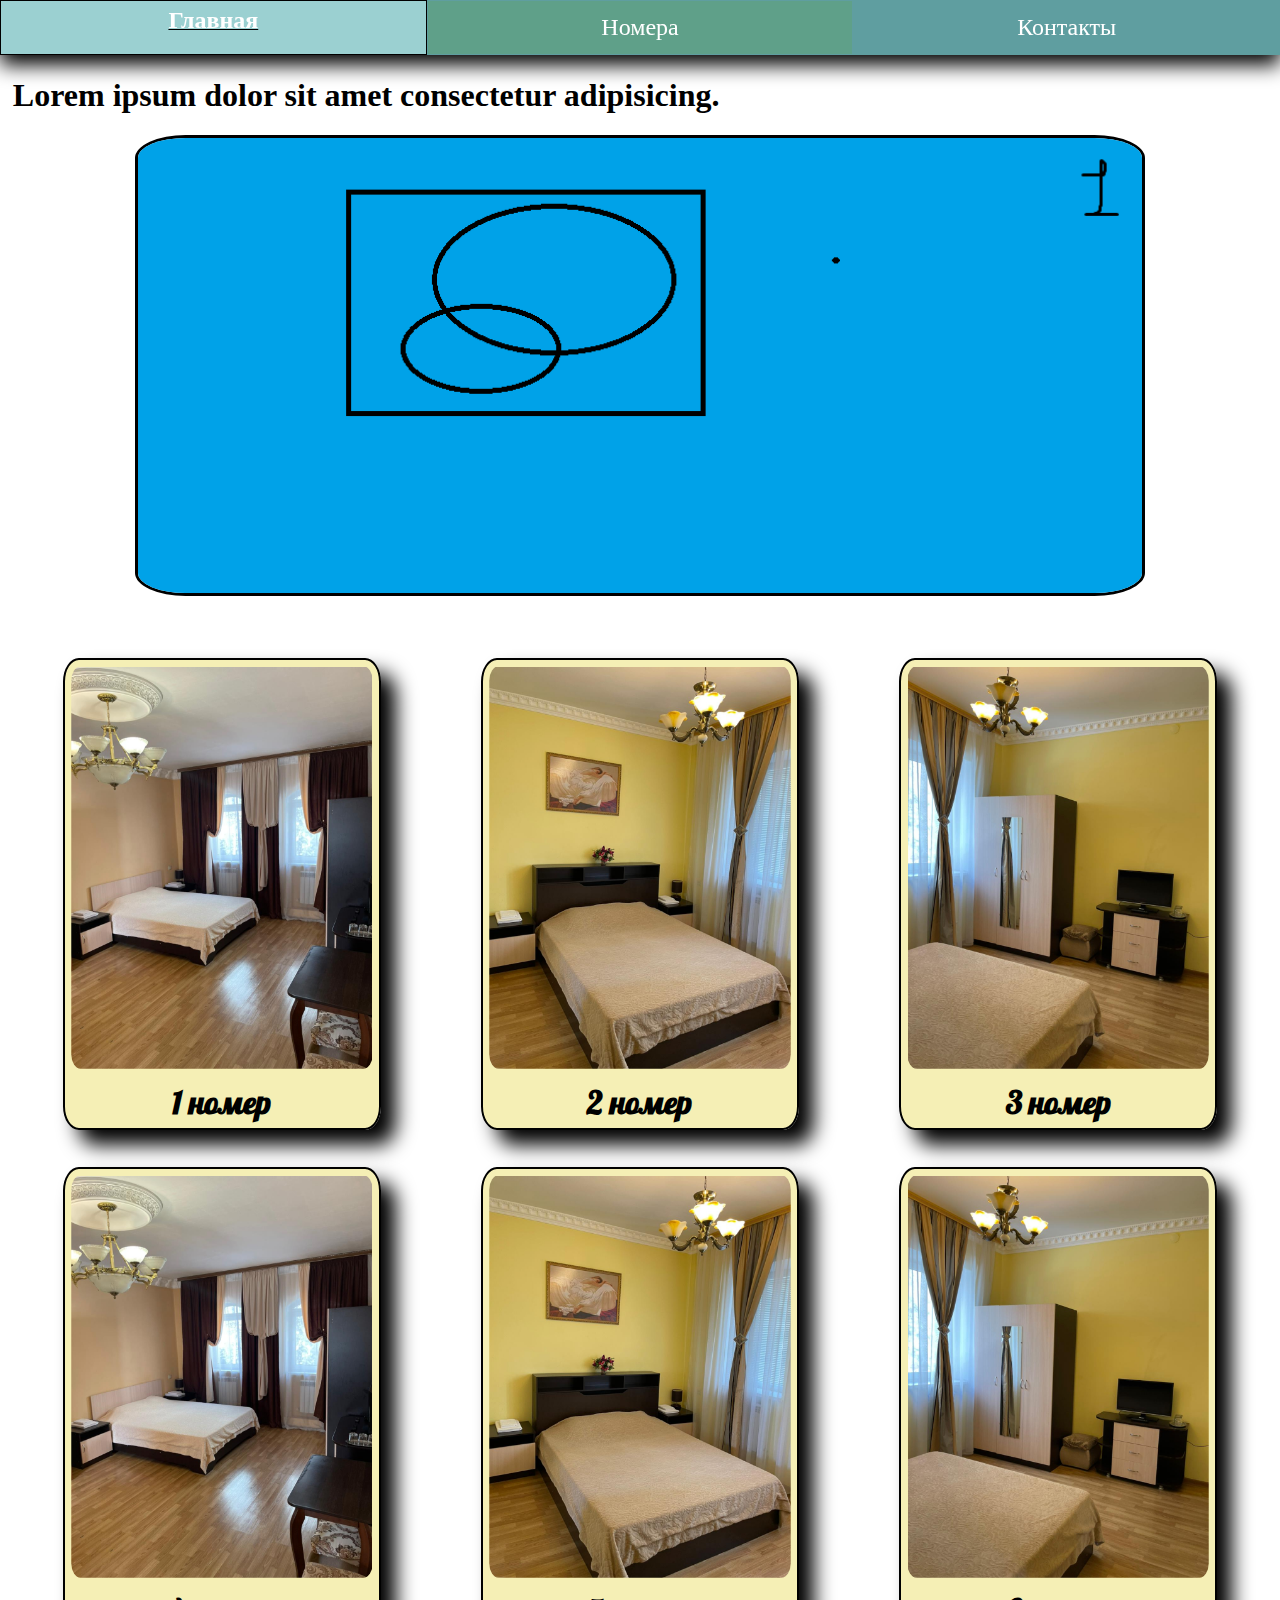
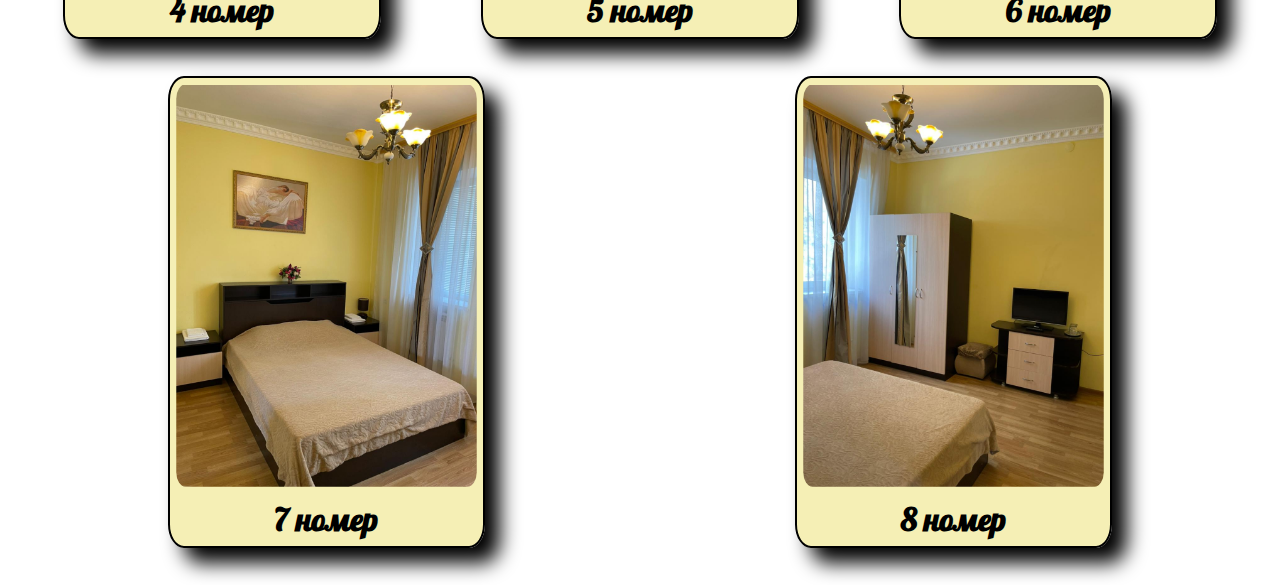
<file: numbers.html>
<!DOCTYPE html>
<html lang="en">
<head>
    <meta charset="UTF-8">
    <link rel="apple-touch-icon" sizes="180x180" href="favicon/apple-touch-icon.png">
    <link rel="icon" type="image/png" sizes="32x32" href="favicon/favicon-32x32.png">
    <link rel="icon" type="image/png" sizes="16x16" href="favicon/favicon-16x16.png">
    <link rel="manifest" href="favicon/site.webmanifest">
    <link rel="mask-icon" href="favicon/safari-pinned-tab.svg" color="#5bbad5">
    <meta name="msapplication-TileColor" content="#da532c">
    <meta name="theme-color" content="#ffffff">
    <title>Номера</title>
    <link rel="stylesheet" href="numbers.css">
    <link rel="stylesheet" href="media.css">
</head>
<body>
    
    <div class="navig">
        <div class="navigs navig1"><a href="index.html">Главная</a></div>
        <div class="navigs navig2"><a href="numbers.html">Номера</a></div>
        <div class="navigs navig3"><a href="call.html">Контакты</a></div>
    </div>

<!-- --------------------------------------------------------------------------------- -->

    <div class="content">
        
        <h1>Lorem ipsum dolor sit amet consectetur adipisicing.</h1>

        <div class="slider">
            <div class="slider-line">
                <img class="img-sl" src="imgs-index/img1.png" alt="не найдено">
                <img class="img-sl" src="imgs-index/img2.png" alt="не найдено">
                <img class="img-sl" src="imgs-index/img3.png" alt="не найдено">
            </div>
        </div>

        <div class="cards">

            <div class="card1 numcard">
                <img src="imgs/num1.jpg" alt="фото не найдено">
                <a href="det-number1.html"><h2>1 номер</h2></a>
            </div>

            <div class="card2 numcard">
                <img src="imgs/num2.jpg" alt="фото не найдено">
                <a href="det-number2.html"><h2>2 номер</h2></a>
            </div>

            <div class="card3 numcard">
                <img src="imgs/num3.jpg" alt="фото не найдено">
                <a href="det-number3.html"><h2>3 номер</h2></a>
            </div>

            <div class="card4 numcard">
                <img src="imgs/num1.jpg" alt="фото не найдено">
                <a href="det-number4.html"><h2>4 номер</h2></a>
            </div>

            <div class="card5 numcard">
                <img src="imgs/num2.jpg" alt="фото не найдено">
                <a href="det-number5.html"><h2>5 номер</h2></a>
            </div>

            <div class="card6 numcard">
                <img src="imgs/num3.jpg" alt="фото не найдено">
                <a href="det-number6.html"><h2>6 номер</h2></a>
            </div>

            <div class="card7 numcard">
                <img src="imgs/num2.jpg" alt="фото не найдено">
                <a href="det-number7.html"><h2>7 номер</h2></a>
            </div>

            <div class="card8 numcard">
                <img src="imgs/num3.jpg" alt="фото не найдено">
                <a href="det-number8.html"><h2>8 номер</h2></a>
            </div>

        </div>


    </div>

    
    <script src="index.js"></script>
</body>
</html>
</file>
<file: index.css>
@import url('https://fonts.googleapis.com/css2?family=Lobster&display=swap');

body{
    margin: 0;
}

.content{
    margin-top: 6%;
    margin-left: 1%;
    margin-right: 1%;
}

/* -------------------------------------------------------------------------- */

.navig{
    position: fixed;
    top: 0;
    left: 0;

    display: flex;
    flex-direction: row;
    
    width: 100%;
    height: fit-content;
    z-index: 100;

    background-color: cadetblue;

    box-shadow: 0px 10px 20px black;
}

.navigs{
    padding: 1%;
    transition: padding-top .1s ease-in-out;

    text-align: center;
    border: 1px solid cadetblue;
    width: 33%;
}

.navigs a{
    padding: 4% 35%;

    text-decoration: none;
    color: white;
    font-size: 150%;
}

.navigs:hover{
    padding-top: .5%;
    font-weight: 900;
    text-decoration: underline;
    background-color: rgb(155, 208, 209);
    border: 1px solid black;
}



.navig1{
    background-color: rgb(95, 160, 137);
}

/* ---------------------------------------------------------------------- */

p{
    font-size: 250%;
    font-family: 'Lobster', cursive;
    text-align: center;
}

/* -----SLider----- */

.slider{
    margin: 0% auto;
    margin-bottom: 0;

    width: 80%;
    z-index: 1;
    overflow: hidden;

    border-radius: 5%;

    border: 3px solid black;
}

.slider-line{
    display: flex;
    flex-direction: row;

    transition: all 3s ease-in-out;
}

/* -----Slider-end----- */
</file>
<file: media.css>
@media only screen and (max-width: 1100px) {
    
.content{
    margin-top: 15%;
    margin-left: 3%;
    margin-right: 3%;
}

/* -------------------------------------------------------- */

.navig{
    top: 0;
    left: 0;

    box-shadow: 0px 15px 30px black;
}

.navigs{
    padding: 2% 0;
    text-align: center; 
    font-size: 200%;
}

.navigs a{
    padding: 10% 10%;
}


.nav-detail{
    padding: 0;
}

.nav-detail a{
    padding: 0 44%;
    font-size: 170%;
}

.navigs:hover{
    padding-top: 1%;
}

/* ---------------------------------------------------- */

.main h1{
    font-size: 500%;
}

.main p{
    font-size: 350%;
}

.main h4{
    font-size: 450%;
}

/* ------------------------------------------------------------- */

.numcard{
    border: 4px solid black;
    width: 90%;
    margin-bottom: 10%;
}

.cards h2{
    margin: 1% 2%;
    font-size: 600%;
}

.cards p{
    margin: 1% 2%;
    font-size: 300%;
}

/* ----- */

.main-content{
    display: flex;
    flex-direction: column;
}


.main-content h1{
    align-self: center;
    margin-top: 0;
}

.slider{
    width: 90%;
    align-self: center;
}

.main-content h3{
    align-self: center;
}

.main-content p{
    align-self: center;

    font-size: 200%;
}

.opis{
    font-size: 80%;
}

/* ------------------------------------------------- */

.phone{
    width: 80%;
    margin-bottom: 7%;

    border: 25px ridge rgb(105, 105, 105);
    box-shadow: 30px 30px 30px black;
}

.email{
    width: 80%;

    border: 25px ridge rgb(105, 105, 105);
    box-shadow: 30px 30px 30px black;
}


h2{
    font-size: 350%;
}

p{
    font-size: 250%;
}

}
</file>
<file: call.css>
@import url('https://fonts.googleapis.com/css2?family=Pattaya&display=swap');

body{
    margin: 0;
}

.content{
    margin-top: 6%;
    margin-left: 1%;
    margin-right: 1%;

    font-family: 'Pattaya', sans-serif;
}

/* -------------------------------------------------------------------------- */

.navig{
    position: fixed;
    top: 0;
    left: 0;

    display: flex;
    flex-direction: row;
    
    width: 100%;
    height: fit-content;

    background-color: cadetblue;
    box-shadow: 0px 10px 20px black;
}

.navigs{
    padding: 1%;
    transition: padding-top .1s ease-in-out;

    text-align: center;
    border: 1px solid cadetblue;
    width: 33%;
}

.navigs a{
    padding: 4% 35%;

    text-decoration: none;
    color: white;
    font-size: 150%;
}

.navigs:hover{
    padding-top: .5%;
    font-weight: 900;
    text-decoration: underline;
    background-color: rgb(155, 208, 209);
    border: 1px solid black;
}



.navig3{
    background-color: rgb(95, 160, 137);
}

/* ------------------------------------------------------------------------ */

.contact{
    display: flex;
    flex-direction: column;
    align-items: center;
}


.phone{
    width: 35%;
    margin-bottom: 3%;

    border: 10px ridge rgb(105, 105, 105);
    border-radius: 20%;
    background-color: rgba(137, 43, 226, 0.36);
    box-shadow: 10px 10px 15px black;
}

.email{
    width: 25%;

    border: 10px ridge rgb(105, 105, 105);
    border-radius: 20%;
    background-color: rgba(43, 52, 226, 0.36);
    box-shadow: 10px 10px 15px black;
}


h2{
    text-align: center;
    margin-bottom: 0;

    font-size: 200%;
    font-weight: 100;
}

p{
    text-align: center;
    margin: 5% 0;

    font-size: 200%;
    font-weight: 500;
    text-decoration: underline;
    color: rgb(0, 0, 120);
}
</file>
<file: det-number1.css>
@import url('https://fonts.googleapis.com/css2?family=Lobster&display=swap');

body{
    margin: 0;
}

.content{
    margin-top: 4.5%;
    margin-left: 1%;
    margin-right: 1%;
}

/* ---------------------------------------------------- */

.nav-detail{
    position: fixed;
    z-index: 100;
    top: 0;
    left: 0;

    height: fit-content;
    width: 100%;
    padding: 0.5% 0;

    text-align: center;

    background-color: rgb(95, 160, 137);
    border: 1px solid cadetblue;
    box-shadow: 0px 10px 20px black;
}

.nav-detail a{
    padding: 0 48%;

    text-decoration: none;
    color: white;
    font-size: 200%;
    font-weight: 900;
}

.nav-detail:hover{
    text-decoration: underline;
    background-color: rgb(155, 208, 209);
    border: 1px solid black;
}

.nav-detail a:hover{
    color: white;
}

/* --------------------------------------------------------------- */

.main-content{
    display: grid;
    grid-template-areas: 
    'h1 opis'
    'slider opis'
    'h3 opis';

    grid-template-columns: 30% 68%;
    grid-gap: 2%;
}

h1{
    grid-area: h1;

    margin: 2% 0;
    justify-self: center;
}

h3{
    grid-area: h3;

    justify-self: center;

    font-size: 150%;
}

.slider{
    grid-area: slider;

    justify-self: center;
}

.opis{
    grid-area: opis;

    align-self: center;

    font-size: 100%;
}

/* ----------Slider---------- */

.slider{
    position: relative;

    width: 90%;

    overflow: hidden;
    border: 8px ridge cadetblue;
    border-radius: 10%;
}

.slider-line{
    display: flex;

    transition: all ease .5s;
}

/* ----------end-Slider---------- */

/* ----------Buttons---------- */

button{
    background-color: rgba(0, 0, 255, 0);
    font-size: 300%;
    font-weight: 100;
    border: none;
    padding: 0 5%;
}

button:hover{
    background-color: rgba(0, 0, 0, 0.1);
}

.left-btn{
    position: absolute;
    top: 5%;
    bottom: 5%;
    left: 1%;
}

.right-btn{
    position: absolute;
    top: 5%;
    bottom: 5%;
    right: 1%;
}

/* ----------end-Buttons---------- */


/* --------------------------------------------------------------- */

.main-content h1{
    text-align: center;
    margin-top: 2%;
    margin-bottom: 0;

    font-family: 'Lobster', cursive;
}

.main-content h3{
    text-align: center;

    font-family: 'Lobster', cursive;
}

.main-content p{
    font-size: 190%;

    font-family: 'Lobster', cursive;
}
</file>
<file: numbers.css>
@import url('https://fonts.googleapis.com/css2?family=Lobster&display=swap');

body{
    margin: 0;
}

.content{
    margin-top: 6%;
    margin-left: 1%;
    margin-right: 1%;
}

/* -------------------------------------------------------------------------- */

.navig{
    position: fixed;
    top: 0;
    left: 0;

    display: flex;
    flex-direction: row;
    
    width: 100%;
    z-index: 100;
    height: fit-content;

    background-color: cadetblue;

    box-shadow: 0px 10px 20px black;
}

.navigs{
    padding: 1%;
    transition: padding-top .1s ease-in-out;

    text-align: center;
    border: 1px solid cadetblue;
    width: 33%;
}

.navigs a{
    padding: 4% 35%;

    text-decoration: none;
    color: white;
    font-size: 150%;
}

.navigs:hover{
    padding-top: .5%;
    font-weight: 900;
    text-decoration: underline;
    background-color: rgb(155, 208, 209);
    border: 1px solid black;
}



.navig2{
    background-color: rgb(95, 160, 137);
}

/* -----Slider----- */

.slider{
    margin: 0% auto;
    margin-bottom: 0;

    width: 80%;
    z-index: 1;
    overflow: hidden;

    border-radius: 5%;

    border: 3px solid black;
}

.slider-line{
    display: flex;
    flex-direction: row;

    transition: all 3s ease-in-out;
}

/* -----Slider---end----- */

/* -------------------------------------------------------------------------- */

.cards img{
    padding: 2%;
    border-radius: 5%;
}

.cards{
    display: flex;
    flex-direction: row;
    justify-content: space-around;
    flex-wrap: wrap;

    margin-top: 5%;
}

.numcard{
    display: flex;
    flex-direction: column;
    width: 25%;
    margin-bottom: 3%;

    border: 2px solid black;
    border-radius: 5%;
    background-color: rgba(240, 230, 140, 0.646);

    font-family: 'Lobster', cursive;
    font-weight: 100;

    box-shadow: 15px 15px 20px black;
}

.numcard a{
    text-align: center;
    text-decoration: none;
    color: black;
}

.numcard a:visited{
    text-decoration: none;
    color: black;
}

.cards h2{
    margin: 2%;
    font-size: 200%;
    border-radius: 25%;
}


.cards h2:hover{
    color: rgba(0, 0, 255, 0.3);
    background-color: rgba(0, 0, 0, 0.1);
    font-weight: 100;

    transition: all .3s ease-in-out;
}
</file>
